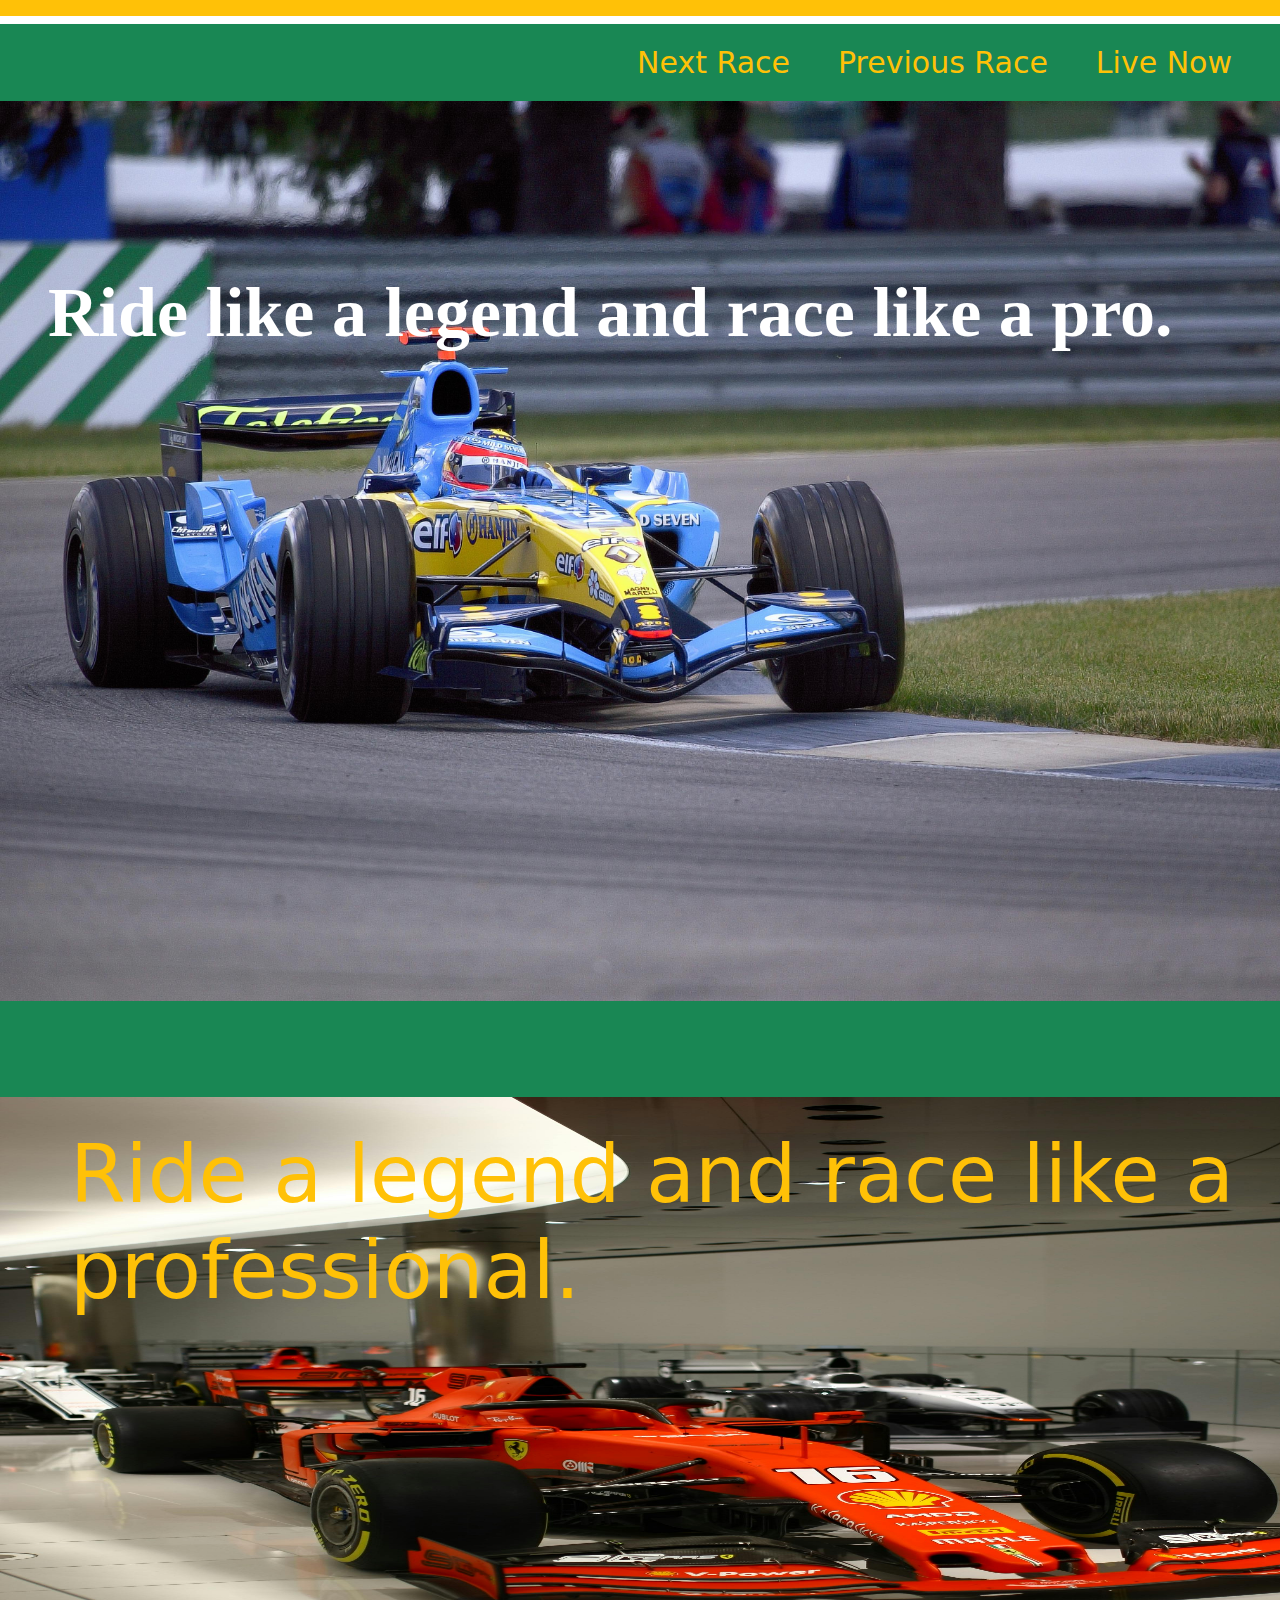
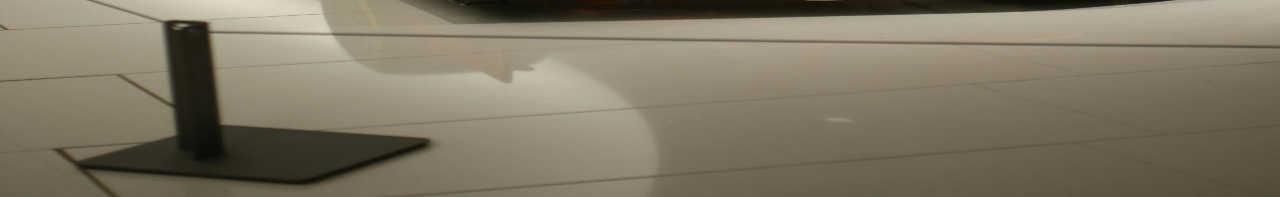
<file: exercise.html>
<!DOCTYPE html>
<html lang="en">
<head>
    <meta charset="UTF-8">
    <meta name="viewport" content="width=device-width, initial-scale=1.0">
    <title>Document</title>
     <link
      href="https://cdn.jsdelivr.net/npm/bootstrap@5.3.3/dist/css/bootstrap.min.css"
      rel="stylesheet"
      integrity="sha384-QWTKZyjpPEjISv5WaRU9OFeRpok6YctnYmDr5pNlyT2bRjXh0JMhjY6hW+ALEwIH"
      crossorigin="anonymous"
    />
<style>
    .bg-image{
background-image:  url(/images/pexels-monkeytactics-18814816.jpg);
background-size: cover;

}
p{
    font-size: 50px
}
.first{
     font-family:  cursive;
}
h3{
    font-size: 40px;
}
h1{
     font-family: "Dancing Script", cursive;
     font-size: 70px;
     margin-top: -280px;
}a{
    font-size: 30px;
}
h2{
    margin-top: -670px;
    margin-left: 70px;
    font-size: 80px;
}


</style>
</head>
<body>
    <h6 class="bg-warning pt-3 w-100"></h6>
      <nav class="bg-success width-100 shadow-sm d-flex justify-content-between align-item-Center px-5 py-3">
      <div ">
        <h3 class="first text-info"></h3>
      </div>
      <div class="d-flex gap-5">
        <a href="#" class="text-decoration-none text-warning">Next Race</a>
        <a href="#" class="text-decoration-none text-warning">Previous Race</a>
        <a href="#" class="text-decoration-none text-warning">Live Now</a>
      </div>
    </nav>
    <section class="bg-black vh-100 bg-image d-flex justify-content-center align-items-center">
      <div class="w-100 px-5">
  <h1 class="text-white fw-bold fw-100">Ride like a legend and race like a pro.
</h1>
</div>
    </section>
    <section>
        <div  class="bg-success p-5">
            
        </div>
        <div class="img"><img src="/images/pexels-dmitry-kasemyan-438608814-15350765.jpg" alt="" width="1400px" height="700px"></div>
        <h2 class="text-warning">Ride a legend and race like a professional.</h2>
        <!-- <p class="text-danger">Ride all over the world with full SPEED</p> -->
    </section>
</body>
</html>
</file>
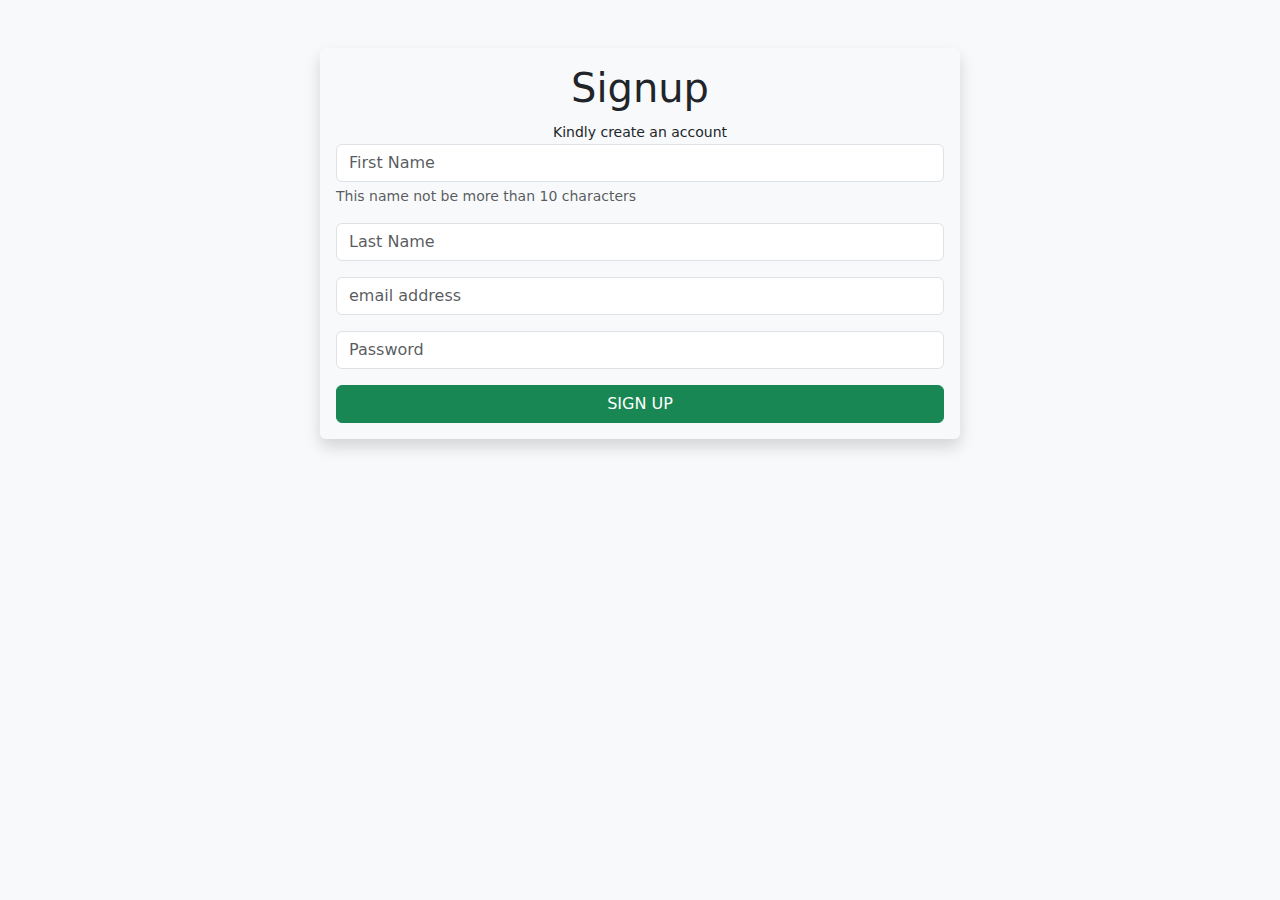
<file: form.html>
<!DOCTYPE html>
<html lang="en">
  <head>
    <meta charset="UTF-8" />
    <meta name="viewport" content="width=device-width, initial-scale=1.0" />
    <title>Document</title>
    <link
      href="https://cdn.jsdelivr.net/npm/bootstrap@5.3.3/dist/css/bootstrap.min.css"
      rel="stylesheet"
      integrity="sha384-QWTKZyjpPEjISv5WaRU9OFeRpok6YctnYmDr5pNlyT2bRjXh0JMhjY6hW+ALEwIH"
      crossorigin="anonymous"
    />
  </head>
  <body class="bg-light">
    <form
      action=""
      method="post"
      class="w-50 max-auto my-5 p-3 shadow rounded-2 t-center mx-auto"
    >
      <h1 class="text-center">Signup</h1>
      <div class="text-center">
        <small class="mb-5 mx-auto">Kindly create an account</small>
      </div>
      <input
        type="text"
        name=""
        id=""
        placeholder="First Name"
        class="form-control"
      />
      <p class="form-text">This name not be more than 10 characters</p>
      <input
        type="text"
        name=""
        id=""
        placeholder="Last Name"
        class="form-control my-3"
      />
      <input
        type="text"
        name=""
        id=""
        placeholder="email address"
        class="form-control my-3"
      />
      <input
        type="text"
        name=""
        id=""
        placeholder="Password"
        class="form-control my-3"
      />
      <a href="next.html" class="btn btn-success w-100">SIGN UP</a>
    </form>
  </body>
</html>
</file>
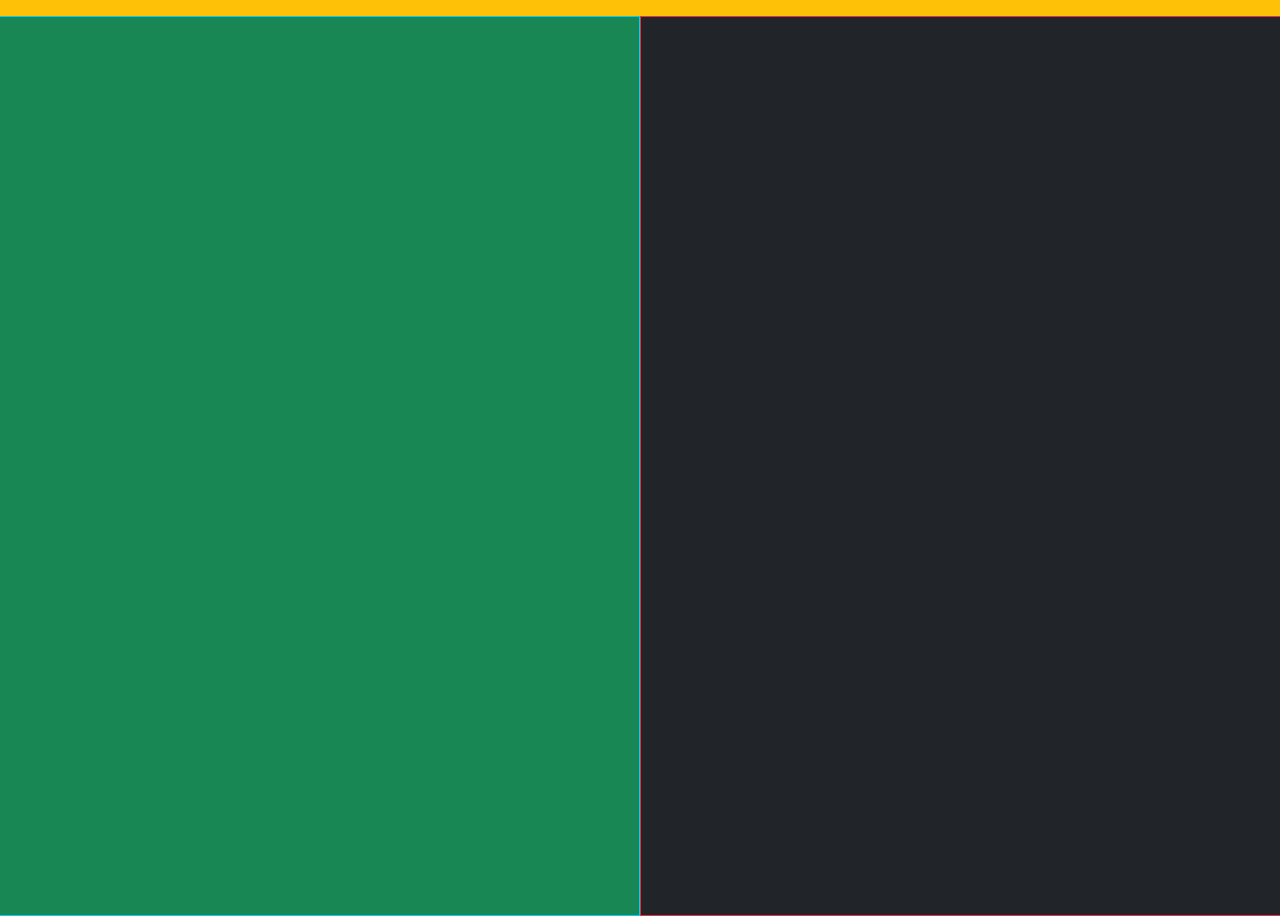
<file: grid.html>
<!DOCTYPE html>
<html lang="en">
  <head>
    <meta charset="UTF-8" />
    <meta name="viewport" content="width=device-width, initial-scale=1.0" />
    <title>Document</title>
    <link
      href="https://cdn.jsdelivr.net/npm/bootstrap@5.3.3/dist/css/bootstrap.min.css"
      rel="stylesheet"
      integrity="sha384-QWTKZyjpPEjISv5WaRU9OFeRpok6YctnYmDr5pNlyT2bRjXh0JMhjY6hW+ALEwIH"
      crossorigin="anonymous"
    />
  </head>
  <body>
    <div class="container-fliud">
        <div class="row">
            <div class="col-12 bg-warning shadow-xl p-2"></div>
<div class=" col-12 col-xs-6 col-ml-6 col-lg-6 col-lx-6 col-xxl-6 p-2 vh-100 bg-success border border-info"></div>
<div class="col-12 col-xs-6 col-ml-6 col-lg-6 col-lx-6 col-xxl-6 p-2 vh-100 bg-dark border border-danger"></div>

        </div>
    </div>
  </body>
</html>
</file>
